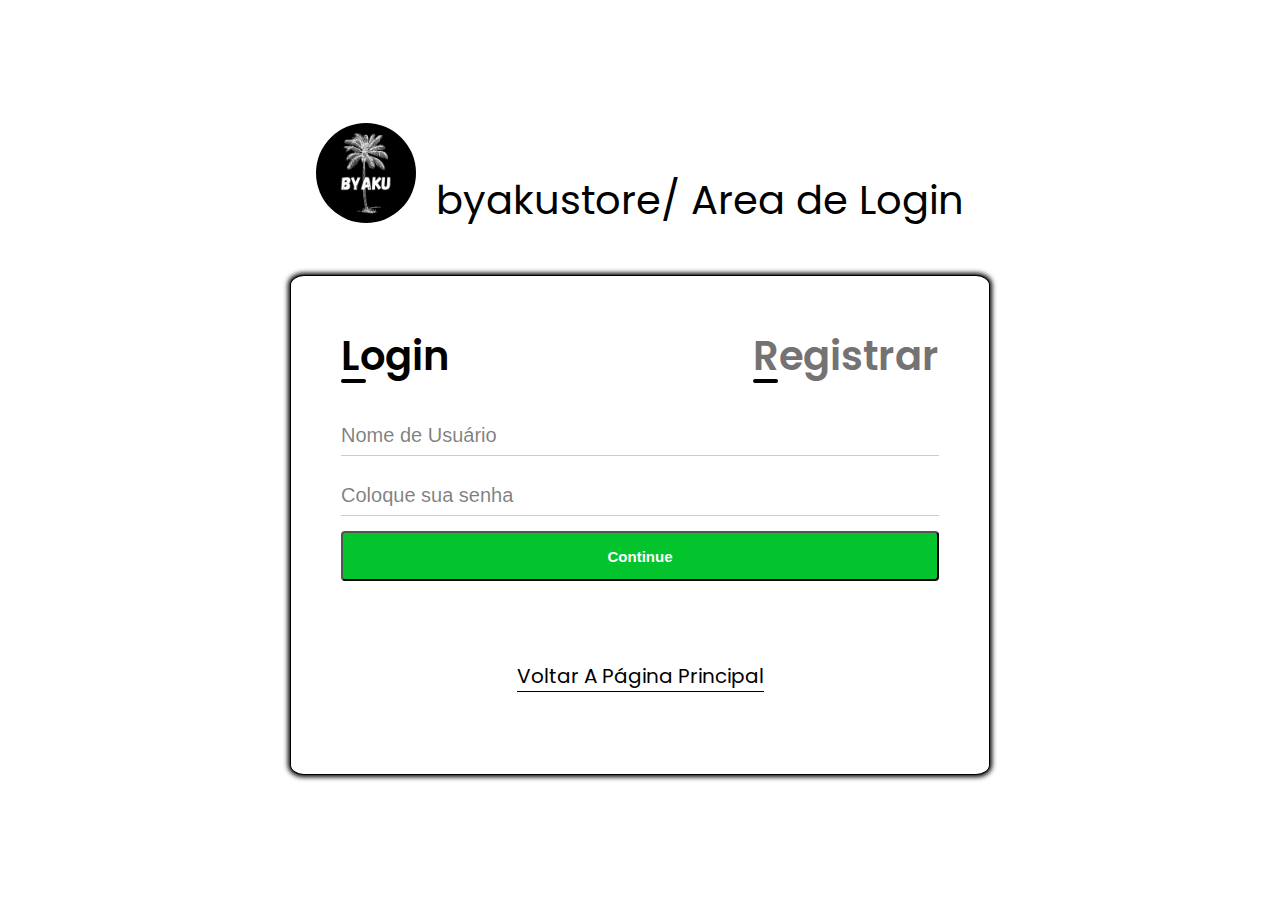
<file: Paginas/Login/login.html>
<!DOCTYPE html>
<html lang="pt-br">
<head>
    <meta charset="UTF-8">
    <meta http-equiv="X-UA-Compatible" content="IE=edge">
    <meta name="viewport" content="width=device-width, initial-scale=1.0">
    <title>Byaku/Login</title>

    <link rel="shortcut icon" href="../../IMG/favicon.ico" type="image/x-icon">

    <link rel="stylesheet" href="../../CSS/variaveis.css">
    <link rel="stylesheet" href="../../CSS/style.css">
    <link rel="stylesheet" href="../../CSS/login.css">

    <link rel="preconnect" href="https://fonts.googleapis.com">
    <link rel="preconnect" href="https://fonts.gstatic.com" crossorigin>
    <link href="https://fonts.googleapis.com/css2?family=Poppins:ital,wght@0,100;0,400;0,700;1,100&display=swap" rel="stylesheet">
    
</head>
<body>
    <div class="login-logo">
        <a href="../../index.html"><img src="../../IMG/logo-byaku.png" alt="logo da marca byakustore"></a>
        <h1><a href="../../index.html">byakustore</a>/ Area de Login</h1>
    </div>
    <div class="login-container">
        <div class="login-register">
            <h2 class="login">Login</h2>
            <h2 class="register">Registrar</h2>
        </div>
        
        <form action="">
            
            <div class="input-field email">
                <input type="text" name="username" id="email" placeholder="Seu Email">
                <div class="underline"></div>
            </div>
            <div class="input-field">
                <input type="text" name="username" id="username" placeholder="Nome de Usuário">
                <div class="underline"></div>
            </div>
            <div class="input-field">
                <input type="password" name="password" id="password" placeholder="Coloque sua senha">
                <div class="underline"></div>
            </div>

            <input type="submit" value="Continue">
        </form>
        <div class="close-login">
            <a href="../../index.html">Voltar A Página Principal</a>
        </div>
    </div>
    <script src="../../JavaScript/login.js"></script>
</body>
</html>
</file>
<file: CSS/variaveis.css>
:root {
    --primary-color: #000;
    --secundary-color: #fff;
    --terciary-color-dark: #747272;
    --terciary-color: #A6A6A6;
    --terciary-color-light: #dfdfdf;
    --font-primary: 'Poppins', sans-serif;
}
</file>
<file: CSS/style.css>
@charset "UTF-8";

* {
    box-sizing: border-box;
    margin: 0;
    padding: 0;
}

html {
    font-size: 62.5%;
    scroll-behavior: smooth;
}

body {
    background: var(--secundary-color);
    font-family: var(--font-primary);
}

a {
    text-decoration: none;
}

h1 {
    font-size: 4.5rem;
}

h2 {
    font-size: 4.0rem;
}

h3 {
    font-size: 3.5rem;
}

h4 {
    font-size: 3.0rem;
}

.viewport {
    min-height: 100vh;
}

.back-black {
    background: var(--primary-color);
}
</file>
<file: CSS/login.css>
@charset "UTF-8";


body{
    display: flex;
    align-items: center;
    justify-content: center;
    flex-direction: column;

    height: 100vh;
    width: 100vw;
}

.login-logo {
    display: flex;
    justify-content: center;
    align-items: center;

    height: 10rem;

    margin-bottom: 5rem;
}

.login-logo img {
    height: 10rem;
    width: 10rem;

    border-radius: 50%;

    transition: 0.1s ease;
}

.login-logo img:hover {
    cursor: pointer;
    box-shadow: 0.1rem 0rem 0.5rem 0rem black;

    transition: 0.1s ease;
}

.login-logo h1 a {
    color: var(--primary-color);
}

.login-logo h1 a:hover {
    color: var(--terciary-color-dark);
}

.login-logo h1 {
    padding: 5rem 0 0 2rem;
    font-weight: 400;
    font-size: 4rem;
}

.login-container {
    background: white;

    border-radius: 2%;
    border: 1px solid black;
    box-shadow: 0 0 0.5rem 0.2rem;

    padding: 5rem;

    height: 50rem;
    width: 70rem;
    
}

.login-container h2 {
    font-weight: 600;
    margin-bottom: 2rem;
    
    position: relative;
}

.login-container h2:before {
    content: '';
    position: absolute;
    height: 0.4rem;
    width: 2.5rem;
    bottom: 0.3rem;
    left: 0;
    border-radius: 0.8rem;
    background: black
}

.login-register {
    color: var(--terciary-color-dark);
    display: flex;
    justify-content: space-between;
}

.login, .register:hover {
    cursor: pointer;
}

.email {
    display: none;
}
.color-black {
    color: black;
}

form {
    display: flex;
    flex-direction: column;
}

.input-field {
    position: relative;
}

form .input-field:nth-child(-n+2) {
    margin-bottom: 1.5rem;
}

.input-field input {

    outline: none;
    font-size: 4rem;
    color: rgb(0,0,0,0.7);
    border: none;
    
    width: 100%;
}

.input-field .underline::before {
    content: '';
    position: absolute;
    height: 0.1rem;
    width: 100%;
    bottom: -0.5rem;
    left: 0;
    background: rgb(0,0,0,0.2);
}

.input-field .underline::after {
    content: '';
    position: absolute;
    height: 0.1rem;
    width: 100%;
    bottom: -0.5rem;
    left: 0;
    background: black;
    transform: scaleX(0);
    transition: all 0.3s ease-in-out;
    transform-origin: left;
}

.input-field input:focus ~ .underline::after {
    transform: scaleX(1);
}

.input-field input::placeholder {
    font-size: 2rem;
    color: rgb(0,0,0,0.5);
}

.input-field .underline {
    z-index: 3;
}

.close-login {
    display: flex;
    justify-content: center;

    margin-top: 8rem;
}

.close-login a {
    border-bottom: 1px solid var(--primary-color);
    color: var(--primary-color);
    font-size: 2rem;

    text-align: center;
}

.close-login a:hover {
    color: var(--terciary-color-dark);
}

form input[type="submit"] {
    margin-top: 2rem;
    padding: 0.4rem;
    background: rgb(4, 196, 46);
    cursor: pointer;
    color: white;
    font-size: 1.5rem;
    font-weight: 600;
    border-radius: 0.4rem;

    height: 5rem;
    transition: all 0.3 ease;
}

form input[type="submit"]:hover {
    letter-spacing: 0.05rem;
    background: rgb(9, 223, 55);
}

@media (max-width: 720px) {
    .close-login a {
        font-size: 1.5rem;
    }

    .login-logo {
        justify-content: center;
    }

    .login-logo h1 {
        display: none;
    }

    .login {
        margin-right: 2rem;
    }

    .login-container {
    
        padding: 5rem;
    
        height: 50rem;
        width: 80%;
        
    }

    .login-register h2 {
        font-size: 3rem;
    }
}
</file>
